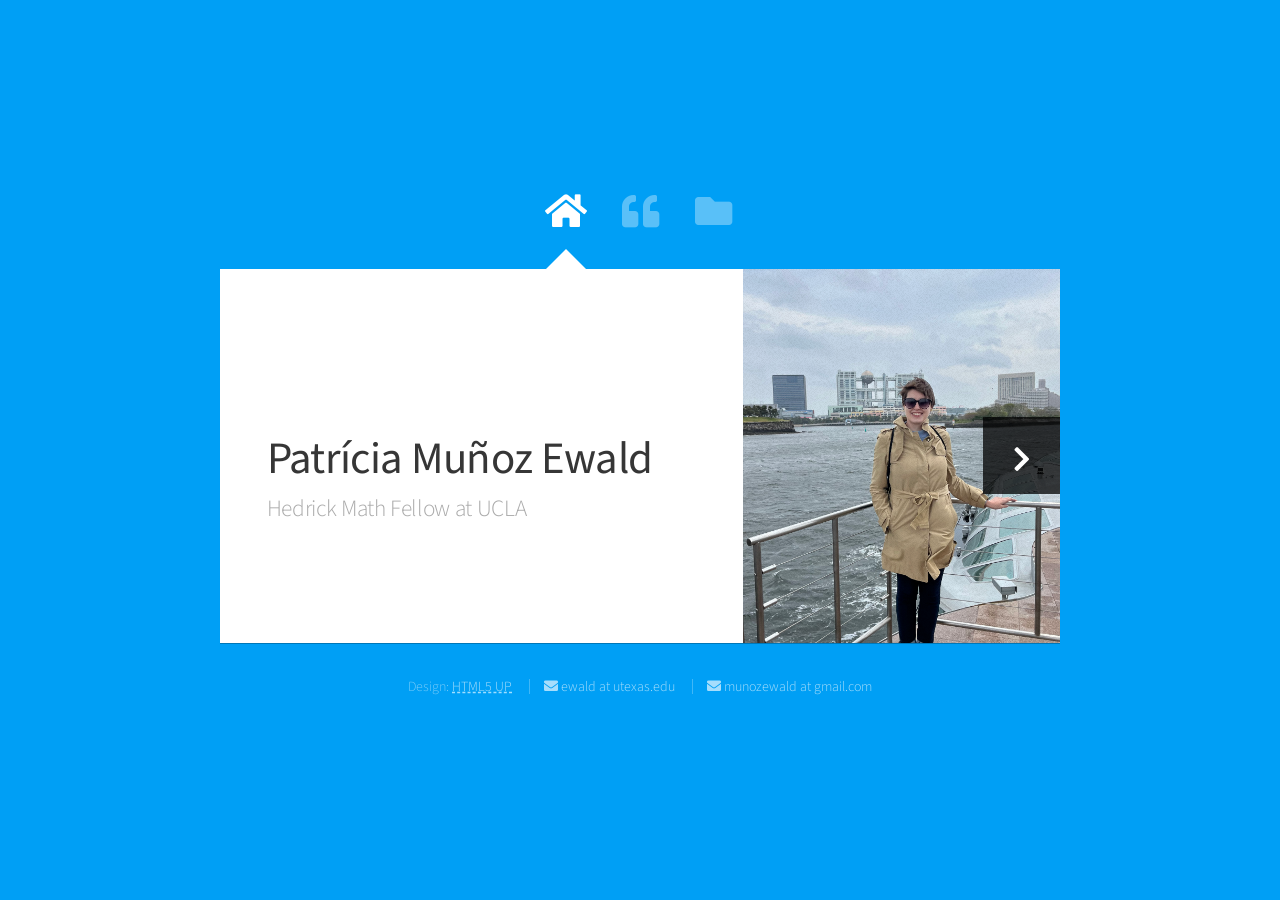
<file: index.html>
<!DOCTYPE HTML>
<!--
	Astral by HTML5 UP
	html5up.net | @ajlkn
	Free for personal and commercial use under the CCA 3.0 license (html5up.net/license)
-->
<html>
	<head>
		<title>Patr&iacutecia Ewald's homepage</title>
		<meta charset="utf-8" />
		<meta name="viewport" content="width=device-width, initial-scale=1, user-scalable=no" />
		<link rel="stylesheet" href="assets/css/main.css" />
		<noscript><link rel="stylesheet" href="assets/css/noscript.css" /></noscript>
	</head>
	<body class="is-preload">

		<!-- Wrapper-->
			<div id="wrapper">

				<!-- Nav -->
					<nav id="nav">
						<a href="#" class="icon solid fa-home"><span>Home</span></a>
						<a href="#about" class="icon solid fa-quote-left"><span>About me</span></a>
						<a href="#work" class="icon solid fa-folder"><span>Work</span></a>
                      <!--  <a href="#cool" class="icon solid fa-smile-beam"><span>Cool
                          things</span></a> -->
                    </nav>

				<!-- Main -->
					<div id="main">

						<!-- Me -->
							<article id="home" class="panel intro">
								<header>
									<h1>Patr&iacutecia Mu&ntildeoz Ewald</h1>
                                    <p>Hedrick Math Fellow at UCLA</p> </header>
								<a href="#about" class="jumplink pic">
                                    <span class="arrow icon solid
                                        fa-chevron-right"><span>See my work</span></span>
                                    <img src="images/me.jpg" alt="" />
								</a>
							</article>
						
                        <!-- About me -->
							<article id="about" class="panel">
								<header>
									<h3>About Me</h3>
								</header>
								<p>
                                I am a Hedrick Math Fellow at the University of California, Los Angeles, working with 
									<a target="_blank" rel="noopener noreferrer"
                           href=https://www.math.ucla.edu/~montufar/>Guido Montúfar
                           </a> and <a target="_blank" rel="noopener noreferrer"
                           href=https://www.math.ucla.edu/~deanna/>Deanna Needell
                           </a>. Nowadays, I mostly spend my time thinking about
                       neural networks and data geoemtry. You can find my work <a href=#work>here</a>.
								</p>
								<p>
								I got my PhD in Mathematics at UT Austin
                                where I was advised by <a target="_blank" rel="noopener noreferrer"
                           href=https://web.ma.utexas.edu/users/tc/index-research.html>Thomas
                           Chen</a>. 
                                </p>
                                <p>
                                I was previously at the University of São Paulo, 
                                where I got a bachelor's degree in physics, and later a
                                master's degree in mathematics, studying gauge theory.
                                <p>
                                Here is my <a target="_blank" rel="noopener noreferrer"
                                    href="texts/cv.pdf">cv</a> (last updated: July 2025).
                                </p>
                                
				<p>
				<h3>News</h3>
				</p>
				<ul>
					<li>
						I have accepted a postdoctoral position at UCLA.
					</li>
					<li>
						I will be giving a talk at <a target="_blank" rel="noopener noreferrer"
					        href=https://sites.google.com/view/bcmmlseminar/>Boston College</a> on September 17.
					</li>
					<li>
						I was accepted to the <a
						target="_blank" rel="noopener
						noreferrer"
						href=https://datascience.stanford.edu/programs/rising-stars-data-science>Rising
						Stars in Data Science</a>
						workshop, to take place
						November 11-12 at Stanford.
					</li>
					<li> 
						Our paper <em>Interpretable
						global minima of deep ReLU
						neural networks on
						sequentially
						separable data</em> has <a target="_blank" rel="noopener noreferrer"
						href=https://jmlr.org/papers/volume26/24-1516/24-1516.pdf>appeared
						online</a> at JMLR. I will present a poster at NeurIPS 2025.
					</li>
					<li>
						I will be giving a talk at the <a target="_blank" rel="noopener noreferrer" 
						href=https://sites.google.com/view/siamtxla2025/>SIAM TX-LA Sectional Meeting</a>, on September 27.
					</li>
					<li>
						I will be attending the Harvard
						CMSA workshop on <a
						target="_blank" rel="noopener
						noreferrer"
						href=https://cmsa.fas.harvard.edu/event/mlgeometry/>The
						Geometry of Machine
						Learning</a>, September 15-18.
					</li>
				</ul>
				<p><b>Contact info:</b> You can generally find
				me in my office <a target="_blank"
				rel="noopener noreferrer"
				href=https://web.ma.utexas.edu/services/floormaps/11.php>PMA
				11.138</a> or email me at <a href=""> ewald at
				utexas.edu</a>.
                                </p>
<!--
                                <section>
                                    <a class="image fit"><img src="images/usp.jpg"
                                    title="Praça do Relógio, USP, 2020" alt="Praça do
                                    Relógio, USP, 2020"></a> 
                                </section>
                                -->
							</article>

						<!-- Work -->
							<article id="work" class="panel">
								<header>
									<h3>Research</h3>
								</header>
                                <p>
                                My current areas of interest are mathematical foundations of deep
                                learning, and mathematical physics. 
				</p>

				<p>Papers</p>
				<ol>
				 <li>
					Gradient flow in parameter space is
					equivalent to linear interpolation in
					output space
					(with T. Chen).
					<em>J. Geom. Phys., 222, Article No. 105765 (2026).</em>
					<a target="_blank" rel="noopener noreferrer"
                                            href="https://doi.org/10.1016/j.geomphys.2026.105765">Journal</a>.
                                        <a target="_blank" rel="noopener noreferrer"
                                            href="https://arxiv.org/abs/2408.01517">arXiv</a>.
                                    </li>
                                    <li>
					Interpretable global minima of deep
					ReLU neural networks on sequentially
					separable data (with T. Chen).
					<em>J. Mach. Learn. Res., 26 (173): 1-31 (2025).</em>
                                        <a target="_blank" rel="noopener noreferrer"
                                            href="https://jmlr.org/papers/volume26/24-1516/24-1516.pdf">Journal</a>, 
                                        <a target="_blank" rel="noopener noreferrer"
                                            href="https://arxiv.org/abs/2405.07098">arXiv</a>.
                                    </li>
				    <li> 
					On non-approximability of zero loss
					global L^2 minimizers by gradient
					descent in deep learning
                                        (with T. Chen). 
					<em>Theor. Appl. Mech., 52 (1), 67-73 (2025).</em>
					<a target="_blank" rel="noopener noreferrer"
					href="http://elib.mi.sanu.ac.rs/pages/browse_issue.php?db=tam&amp;rbr=96">Journal</a>, 
                                        <a target="_blank" rel="noopener noreferrer"
                                            href="https://arxiv.org/abs/2311.07065">arXiv</a>.
                                    </li>
                                    <li>Geometric structure of shallow neural networks and
                                        constructive L^2 cost minimization (with T. Chen).
                                        <i>Phys. D, online first.</i>
					<a target="_blank" rel="noopener noreferrer"
					href="https://www.sciencedirect.com/science/article/abs/pii/S0167278926000746">Journal</a>, 
                                        <a target="_blank" rel="noopener noreferrer"
                                            href="https://arxiv.org/abs/2309.10370">arXiv</a>.
                                    </li>
				</ol>

				<p>Preprints</p>

                                <ol start="5">
				    <li>
					Explicit neural network classifiers for non-separable data.
					<em>Submitted,</em>
                                        <a target="_blank" rel="noopener noreferrer"
                                            href="https://arxiv.org/abs/2504.18710">arXiv</a>.
                                    </li>
				    <li> 
					Architecture independent generalization
					bounds for overparametrized deep ReLU
					networks
					(with T. Chen, C.-K. Chien, A.G. Moore).
					<em>Submitted,</em>
                                        <a target="_blank" rel="noopener noreferrer"
                                            href="https://arxiv.org/abs/2504.05695">arXiv</a>.
                                    </li>
				    <li>
                                        Geometric structure of deep learning networks and
                                        construction of global L^2 minimizers (with T.
                                        Chen). <i> Submitted,</i> 
					<a target="_blank" rel="noopener
						noreferrer"
						href="https://arxiv.org/abs/2309.10639">arXiv</a>.
				    </li>
				</ol>

				<p>Other</p>
				<ul>
                                        <li>
                                             Compactness in gauge theory (2021). My
                                             master's
                                         thesis on the Uhlenbeck gauge fixing and
                                         compactness theorems for connections on principal
                                         bundles, <a target="_blank" rel="noopener
                                                                     noreferrer"
                                                                     href="texts/compactness-in-gauge-theory.pdf">pdf</a>.
                                        </li>
                                  <!--  <li>
                                        <a target="_blank" rel="noopener noreferrer"
                                        href="texts/seminario-valoressingulares.pdf">Singular
                                        values of compact operators</a> (Portuguese/2020)
                                        - Slides prepared for a seminar on singular values
                                        of compact operators in Banach spaces, presented
                                        for a class on 'Spectral theory on Banach spaces'.
                                        </li>
                                        <li>
                                        <a target="_blank" rel="noopener noreferrer"
                                        href="texts/lusternik-schnirelman.pdf">A result on
                                        Lusternik-Schnirelman theory</a> (2019) - A short
                                    text written to clarify the proof of an estimate on
                                    the Lusternik-Schnirelman category of a closed subset
                                    of a Banach manifold, as given in Palais and Terng's
                                    book. Presented as a seminar for a class on 'Calculus
                                    of variations and applications to geometry'.
                                        </li>

										<li>
                                        <a target="_blank" rel="noopener noreferrer"
                                        href="texts/yangmills.pdf">The Yang-Mills
                                        equation</a> (2019) - A text presenting the
                                    physical origins of the Yang-Mills equation, and an
                                    introduction to gauge theory. This was written as a
                                    final project for a class on 'Fiber bundles and
                                    G-structures'.
                                        </li>
                                        -->

                                    </ul>
							</article>

						<!-- Cool things -->
							<article id="cool" class="panel">
								<header>
									<h2>Cool things</h2>
								</header>
								<p>
								Here are a few things I find cool, useful, or informative.
                                <ul>
                                    <li>
                                    Michael Atiyah came to USP in 2010 and gave an
                                    <a target="_blank" rel="noopener noreferrer"
                                    href="https://rmu.sbm.org.br/wp-content/uploads/sites/27/2018/03/n48_n49_Entrevista.pdf">interview</a>
                                    (text in Portuguese).
                                    </li>
                                </ul>
								</p>
								<h3>Latex</h3>
								<p>
                                I enjoy cool software and programming, and for that reason
                                I like to use some fancy tools with Latex. Here are some:
                                    <ul>
                                        <li>
                                        I write on vim using <a target="_blank"
                                        rel="noopener noreferrer"
                                        href="https://github.com/lervag/vimtex">vimtex</a>
                                        and <a target="_blank" rel="noopener noreferrer"
                                        href="https://github.com/SirVer/ultisnips">UltiSnips</a>,
                                        inspired by <a target="_blank" rel="noopener noreferrer"
                                        href="https://castel.dev/post/lecture-notes-1/">this
                                        article</a>.
                                        </li>
                                        <li>
                                        I've been using <a target="_blank" rel="noopener
                                        noreferrer" href="https://git-scm.com/">git</a>
                                        and <a target="_blank" rel="noopener noreferrer"
                                        href="https://github.com/">github</a>
                                        to keep track of work on my manuscripts.
                                        </li>
                                        <li>
                                        Packages I find useful for long drafts:
                                        <a target="_blank" rel="noopener noreferrer"
                                        href="http://tug.ctan.org/macros/latex/contrib/todonotes/todonotes.pdf">todonotes</a>
                                        and <a target="_blank" rel="noopener noreferrer"
                                        href="http://linorg.usp.br/CTAN/macros/latex/required/tools/showkeys.pdf">showkeys</a>.
                                        </li>
                                    </ul>
							</article>

					</div>

				<!-- Footer -->
					<div id="footer">
						<ul class="copyright">
                            <!-- <li>&copy; Patrícia Ewald.</li> -->
                            <li>Design: <a
                                    href="http://html5up.net">HTML5 UP</a></li> 
                        <li><a href="#" class="icon solid
                        fa-envelope"><span> ewald at utexas.edu </span></a></li>
						<li><a href="#" class="icon solid
                        fa-envelope"><span> munozewald at gmail.com </span></a></li>
						</ul>
					</div>

			</div>

		<!-- Scripts -->
			<script src="assets/js/jquery.min.js"></script>
			<script src="assets/js/browser.min.js"></script>
			<script src="assets/js/breakpoints.min.js"></script>
			<script src="assets/js/util.js"></script>
			<script src="assets/js/main.js"></script>

	</body>
</html>
</file>
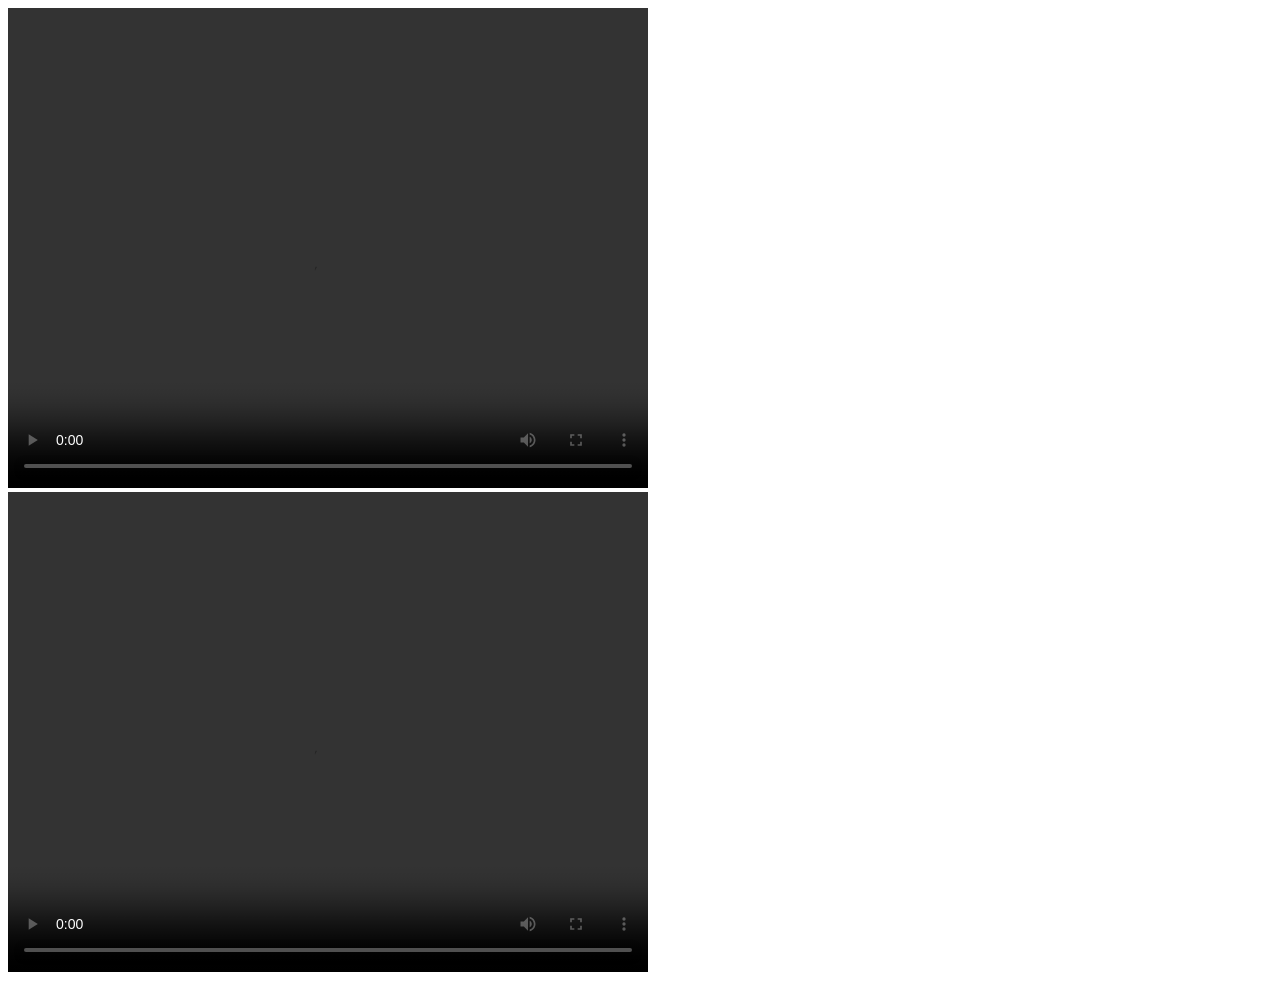
<file: videos.html>
<!DOCTYPE HTML>                         
<!--                                    
        Astral by HTML5 UP                      
        html5up.net | @ajlkn
        Free for personal and commercial use under the CCA 3.0 license (html5up.net/license)
-->
<html>
	<body> 
	<video width="640" height="480" controls> <source src="./videos/plots_d_0.003_0.9_7_100_mixed.mp4">
	</video>
	<video width="640" height="480" controls> <source src="./videos/plots_b_0.003_0.9_11_100_mixed.mp4">
	</video>
	</body>
</html>
</file>
<file: assets/css/noscript.css>
/*
	Astral by HTML5 UP
	html5up.net | @ajlkn
	Free for personal and commercial use under the CCA 3.0 license (html5up.net/license)
*/

/* Wrapper */

	#wrapper {
		opacity: 1 !important;
	}

/* Nav */

	#nav a {
		opacity: 1.0;
	}

		#nav a:before, #nav a:after {
			display: none;
		}

		#nav a span {
			top: 0;
			opacity: 1.0;
		}

			#nav a span:after {
				display: none;
			}

/* Main */

	#main {
		background: none;
		box-shadow: none;
	}

		#main > .panel {
			background: #ffffff;
			margin-bottom: 2em;
		}

			#main > .panel:last-child {
				margin-bottom: 0;
			}
</file>
<file: assets/css/main.css>
@import url("https://fonts.googleapis.com/css?family=Source+Sans+Pro:300,400,300italic,400italic");
@import url("fontawesome-all.min.css");

/*
	Astral by HTML5 UP
	html5up.net | @ajlkn
	Free for personal and commercial use under the CCA 3.0 license (html5up.net/license)
*/

html, body, div, span, applet, object,
iframe, h1, h2, h3, h4, h5, h6, p, blockquote,
pre, a, abbr, acronym, address, big, cite,
code, del, dfn, em, img, ins, kbd, q, s, samp,
small, strike, strong, sub, sup, tt, var, b,
u, i, center, dl, dt, dd, ol, ul, li, fieldset,
form, label, legend, table, caption, tbody,
tfoot, thead, tr, th, td, article, aside,
canvas, details, embed, figure, figcaption,
footer, header, hgroup, menu, nav, output, ruby,
section, summary, time, mark, audio, video {
	margin: 0;
	padding: 0;
	border: 0;
	font-size: 100%;
	font: inherit;
	vertical-align: baseline;}

article, aside, details, figcaption, figure,
footer, header, hgroup, menu, nav, section {
	display: block;}

body {
	line-height: 1;
}

ol, ul {
	list-style: none;
}

blockquote, q {
	quotes: none;
}

	blockquote:before, blockquote:after, q:before, q:after {
		content: '';
		content: none;
	}

table {
	border-collapse: collapse;
	border-spacing: 0;
}

body {
	-webkit-text-size-adjust: none;
}

mark {
	background-color: transparent;
	color: inherit;
}

input::-moz-focus-inner {
	border: 0;
	padding: 0;
}

input, select, textarea {
	-moz-appearance: none;
	-webkit-appearance: none;
	-ms-appearance: none;
	appearance: none;
}

/* Row */

	.row {
		display: flex;
		flex-wrap: wrap;
		box-sizing: border-box;
		align-items: stretch;
	}

		.row > * {
			box-sizing: border-box;
		}

		.row.gtr-uniform > * > :last-child {
			margin-bottom: 0;
		}

		.row.aln-left {
			justify-content: flex-start;
		}

		.row.aln-center {
			justify-content: center;
		}

		.row.aln-right {
			justify-content: flex-end;
		}

		.row.aln-top {
			align-items: flex-start;
		}

		.row.aln-middle {
			align-items: center;
		}

		.row.aln-bottom {
			align-items: flex-end;
		}

		.row > .imp {
			order: -1;
		}

		.row > .col-1 {
			width: 8.33333%;
		}

		.row > .off-1 {
			margin-left: 8.33333%;
		}

		.row > .col-2 {
			width: 16.66667%;
		}

		.row > .off-2 {
			margin-left: 16.66667%;
		}

		.row > .col-3 {
			width: 25%;
		}

		.row > .off-3 {
			margin-left: 25%;
		}

		.row > .col-4 {
			width: 33.33333%;
		}

		.row > .off-4 {
			margin-left: 33.33333%;
		}

		.row > .col-5 {
			width: 41.66667%;
		}

		.row > .off-5 {
			margin-left: 41.66667%;
		}

		.row > .col-6 {
			width: 50%;
		}

		.row > .off-6 {
			margin-left: 50%;
		}

		.row > .col-7 {
			width: 58.33333%;
		}

		.row > .off-7 {
			margin-left: 58.33333%;
		}

		.row > .col-8 {
			width: 66.66667%;
		}

		.row > .off-8 {
			margin-left: 66.66667%;
		}

		.row > .col-9 {
			width: 75%;
		}

		.row > .off-9 {
			margin-left: 75%;
		}

		.row > .col-10 {
			width: 83.33333%;
		}

		.row > .off-10 {
			margin-left: 83.33333%;
		}

		.row > .col-11 {
			width: 91.66667%;
		}

		.row > .off-11 {
			margin-left: 91.66667%;
		}

		.row > .col-12 {
			width: 100%;
		}

		.row > .off-12 {
			margin-left: 100%;
		}

		.row.gtr-0 {
			margin-top: 0em;
			margin-left: 0em;
		}

			.row.gtr-0 > * {
				padding: 0em 0 0 0em;
			}

			.row.gtr-0.gtr-uniform {
				margin-top: 0em;
			}

				.row.gtr-0.gtr-uniform > * {
					padding-top: 0em;
				}

		.row.gtr-25 {
			margin-top: -0.3125em;
			margin-left: -0.3125em;
		}

			.row.gtr-25 > * {
				padding: 0.3125em 0 0 0.3125em;
			}

			.row.gtr-25.gtr-uniform {
				margin-top: -0.3125em;
			}

				.row.gtr-25.gtr-uniform > * {
					padding-top: 0.3125em;
				}

		.row.gtr-50 {
			margin-top: -0.625em;
			margin-left: -0.625em;
		}

			.row.gtr-50 > * {
				padding: 0.625em 0 0 0.625em;
			}

			.row.gtr-50.gtr-uniform {
				margin-top: -0.625em;
			}

				.row.gtr-50.gtr-uniform > * {
					padding-top: 0.625em;
				}

		.row {
			margin-top: -1.25em;
			margin-left: -1.25em;
		}

			.row > * {
				padding: 1.25em 0 0 1.25em;
			}

			.row.gtr-uniform {
				margin-top: -1.25em;
			}

				.row.gtr-uniform > * {
					padding-top: 1.25em;
				}

		.row.gtr-150 {
			margin-top: -1.875em;
			margin-left: -1.875em;
		}

			.row.gtr-150 > * {
				padding: 1.875em 0 0 1.875em;
			}

			.row.gtr-150.gtr-uniform {
				margin-top: -1.875em;
			}

				.row.gtr-150.gtr-uniform > * {
					padding-top: 1.875em;
				}

		.row.gtr-200 {
			margin-top: -2.5em;
			margin-left: -2.5em;
		}

			.row.gtr-200 > * {
				padding: 2.5em 0 0 2.5em;
			}

			.row.gtr-200.gtr-uniform {
				margin-top: -2.5em;
			}

				.row.gtr-200.gtr-uniform > * {
					padding-top: 2.5em;
				}

		@media screen and (max-width: 1680px) {

			.row {
				display: flex;
				flex-wrap: wrap;
				box-sizing: border-box;
				align-items: stretch;
			}

				.row > * {
					box-sizing: border-box;
				}

				.row.gtr-uniform > * > :last-child {
					margin-bottom: 0;
				}

				.row.aln-left {
					justify-content: flex-start;
				}

				.row.aln-center {
					justify-content: center;
				}

				.row.aln-right {
					justify-content: flex-end;
				}

				.row.aln-top {
					align-items: flex-start;
				}

				.row.aln-middle {
					align-items: center;
				}

				.row.aln-bottom {
					align-items: flex-end;
				}

				.row > .imp-xlarge {
					order: -1;
				}

				.row > .col-1-xlarge {
					width: 8.33333%;
				}

				.row > .off-1-xlarge {
					margin-left: 8.33333%;
				}

				.row > .col-2-xlarge {
					width: 16.66667%;
				}

				.row > .off-2-xlarge {
					margin-left: 16.66667%;
				}

				.row > .col-3-xlarge {
					width: 25%;
				}

				.row > .off-3-xlarge {
					margin-left: 25%;
				}

				.row > .col-4-xlarge {
					width: 33.33333%;
				}

				.row > .off-4-xlarge {
					margin-left: 33.33333%;
				}

				.row > .col-5-xlarge {
					width: 41.66667%;
				}

				.row > .off-5-xlarge {
					margin-left: 41.66667%;
				}

				.row > .col-6-xlarge {
					width: 50%;
				}

				.row > .off-6-xlarge {
					margin-left: 50%;
				}

				.row > .col-7-xlarge {
					width: 58.33333%;
				}

				.row > .off-7-xlarge {
					margin-left: 58.33333%;
				}

				.row > .col-8-xlarge {
					width: 66.66667%;
				}

				.row > .off-8-xlarge {
					margin-left: 66.66667%;
				}

				.row > .col-9-xlarge {
					width: 75%;
				}

				.row > .off-9-xlarge {
					margin-left: 75%;
				}

				.row > .col-10-xlarge {
					width: 83.33333%;
				}

				.row > .off-10-xlarge {
					margin-left: 83.33333%;
				}

				.row > .col-11-xlarge {
					width: 91.66667%;
				}

				.row > .off-11-xlarge {
					margin-left: 91.66667%;
				}

				.row > .col-12-xlarge {
					width: 100%;
				}

				.row > .off-12-xlarge {
					margin-left: 100%;
				}

				.row.gtr-0 {
					margin-top: 0em;
					margin-left: 0em;
				}

					.row.gtr-0 > * {
						padding: 0em 0 0 0em;
					}

					.row.gtr-0.gtr-uniform {
						margin-top: 0em;
					}

						.row.gtr-0.gtr-uniform > * {
							padding-top: 0em;
						}

				.row.gtr-25 {
					margin-top: -0.3125em;
					margin-left: -0.3125em;
				}

					.row.gtr-25 > * {
						padding: 0.3125em 0 0 0.3125em;
					}

					.row.gtr-25.gtr-uniform {
						margin-top: -0.3125em;
					}

						.row.gtr-25.gtr-uniform > * {
							padding-top: 0.3125em;
						}

				.row.gtr-50 {
					margin-top: -0.625em;
					margin-left: -0.625em;
				}

					.row.gtr-50 > * {
						padding: 0.625em 0 0 0.625em;
					}

					.row.gtr-50.gtr-uniform {
						margin-top: -0.625em;
					}

						.row.gtr-50.gtr-uniform > * {
							padding-top: 0.625em;
						}

				.row {
					margin-top: -1.25em;
					margin-left: -1.25em;
				}

					.row > * {
						padding: 1.25em 0 0 1.25em;
					}

					.row.gtr-uniform {
						margin-top: -1.25em;
					}

						.row.gtr-uniform > * {
							padding-top: 1.25em;
						}

				.row.gtr-150 {
					margin-top: -1.875em;
					margin-left: -1.875em;
				}

					.row.gtr-150 > * {
						padding: 1.875em 0 0 1.875em;
					}

					.row.gtr-150.gtr-uniform {
						margin-top: -1.875em;
					}

						.row.gtr-150.gtr-uniform > * {
							padding-top: 1.875em;
						}

				.row.gtr-200 {
					margin-top: -2.5em;
					margin-left: -2.5em;
				}

					.row.gtr-200 > * {
						padding: 2.5em 0 0 2.5em;
					}

					.row.gtr-200.gtr-uniform {
						margin-top: -2.5em;
					}

						.row.gtr-200.gtr-uniform > * {
							padding-top: 2.5em;
						}

		}

		@media screen and (max-width: 1280px) {

			.row {
				display: flex;
				flex-wrap: wrap;
				box-sizing: border-box;
				align-items: stretch;
			}

				.row > * {
					box-sizing: border-box;
				}

				.row.gtr-uniform > * > :last-child {
					margin-bottom: 0;
				}

				.row.aln-left {
					justify-content: flex-start;
				}

				.row.aln-center {
					justify-content: center;
				}

				.row.aln-right {
					justify-content: flex-end;
				}

				.row.aln-top {
					align-items: flex-start;
				}

				.row.aln-middle {
					align-items: center;
				}

				.row.aln-bottom {
					align-items: flex-end;
				}

				.row > .imp-large {
					order: -1;
				}

				.row > .col-1-large {
					width: 8.33333%;
				}

				.row > .off-1-large {
					margin-left: 8.33333%;
				}

				.row > .col-2-large {
					width: 16.66667%;
				}

				.row > .off-2-large {
					margin-left: 16.66667%;
				}

				.row > .col-3-large {
					width: 25%;
				}

				.row > .off-3-large {
					margin-left: 25%;
				}

				.row > .col-4-large {
					width: 33.33333%;
				}

				.row > .off-4-large {
					margin-left: 33.33333%;
				}

				.row > .col-5-large {
					width: 41.66667%;
				}

				.row > .off-5-large {
					margin-left: 41.66667%;
				}

				.row > .col-6-large {
					width: 50%;
				}

				.row > .off-6-large {
					margin-left: 50%;
				}

				.row > .col-7-large {
					width: 58.33333%;
				}

				.row > .off-7-large {
					margin-left: 58.33333%;
				}

				.row > .col-8-large {
					width: 66.66667%;
				}

				.row > .off-8-large {
					margin-left: 66.66667%;
				}

				.row > .col-9-large {
					width: 75%;
				}

				.row > .off-9-large {
					margin-left: 75%;
				}

				.row > .col-10-large {
					width: 83.33333%;
				}

				.row > .off-10-large {
					margin-left: 83.33333%;
				}

				.row > .col-11-large {
					width: 91.66667%;
				}

				.row > .off-11-large {
					margin-left: 91.66667%;
				}

				.row > .col-12-large {
					width: 100%;
				}

				.row > .off-12-large {
					margin-left: 100%;
				}

				.row.gtr-0 {
					margin-top: 0em;
					margin-left: 0em;
				}

					.row.gtr-0 > * {
						padding: 0em 0 0 0em;
					}

					.row.gtr-0.gtr-uniform {
						margin-top: 0em;
					}

						.row.gtr-0.gtr-uniform > * {
							padding-top: 0em;
						}

				.row.gtr-25 {
					margin-top: -0.3125em;
					margin-left: -0.3125em;
				}

					.row.gtr-25 > * {
						padding: 0.3125em 0 0 0.3125em;
					}

					.row.gtr-25.gtr-uniform {
						margin-top: -0.3125em;
					}

						.row.gtr-25.gtr-uniform > * {
							padding-top: 0.3125em;
						}

				.row.gtr-50 {
					margin-top: -0.625em;
					margin-left: -0.625em;
				}

					.row.gtr-50 > * {
						padding: 0.625em 0 0 0.625em;
					}

					.row.gtr-50.gtr-uniform {
						margin-top: -0.625em;
					}

						.row.gtr-50.gtr-uniform > * {
							padding-top: 0.625em;
						}

				.row {
					margin-top: -1.25em;
					margin-left: -1.25em;
				}

					.row > * {
						padding: 1.25em 0 0 1.25em;
					}

					.row.gtr-uniform {
						margin-top: -1.25em;
					}

						.row.gtr-uniform > * {
							padding-top: 1.25em;
						}

				.row.gtr-150 {
					margin-top: -1.875em;
					margin-left: -1.875em;
				}

					.row.gtr-150 > * {
						padding: 1.875em 0 0 1.875em;
					}

					.row.gtr-150.gtr-uniform {
						margin-top: -1.875em;
					}

						.row.gtr-150.gtr-uniform > * {
							padding-top: 1.875em;
						}

				.row.gtr-200 {
					margin-top: -2.5em;
					margin-left: -2.5em;
				}

					.row.gtr-200 > * {
						padding: 2.5em 0 0 2.5em;
					}

					.row.gtr-200.gtr-uniform {
						margin-top: -2.5em;
					}

						.row.gtr-200.gtr-uniform > * {
							padding-top: 2.5em;
						}

		}

		@media screen and (max-width: 980px) {

			.row {
				display: flex;
				flex-wrap: wrap;
				box-sizing: border-box;
				align-items: stretch;
			}

				.row > * {
					box-sizing: border-box;
				}

				.row.gtr-uniform > * > :last-child {
					margin-bottom: 0;
				}

				.row.aln-left {
					justify-content: flex-start;
				}

				.row.aln-center {
					justify-content: center;
				}

				.row.aln-right {
					justify-content: flex-end;
				}

				.row.aln-top {
					align-items: flex-start;
				}

				.row.aln-middle {
					align-items: center;
				}

				.row.aln-bottom {
					align-items: flex-end;
				}

				.row > .imp-medium {
					order: -1;
				}

				.row > .col-1-medium {
					width: 8.33333%;
				}

				.row > .off-1-medium {
					margin-left: 8.33333%;
				}

				.row > .col-2-medium {
					width: 16.66667%;
				}

				.row > .off-2-medium {
					margin-left: 16.66667%;
				}

				.row > .col-3-medium {
					width: 25%;
				}

				.row > .off-3-medium {
					margin-left: 25%;
				}

				.row > .col-4-medium {
					width: 33.33333%;
				}

				.row > .off-4-medium {
					margin-left: 33.33333%;
				}

				.row > .col-5-medium {
					width: 41.66667%;
				}

				.row > .off-5-medium {
					margin-left: 41.66667%;
				}

				.row > .col-6-medium {
					width: 50%;
				}

				.row > .off-6-medium {
					margin-left: 50%;
				}

				.row > .col-7-medium {
					width: 58.33333%;
				}

				.row > .off-7-medium {
					margin-left: 58.33333%;
				}

				.row > .col-8-medium {
					width: 66.66667%;
				}

				.row > .off-8-medium {
					margin-left: 66.66667%;
				}

				.row > .col-9-medium {
					width: 75%;
				}

				.row > .off-9-medium {
					margin-left: 75%;
				}

				.row > .col-10-medium {
					width: 83.33333%;
				}

				.row > .off-10-medium {
					margin-left: 83.33333%;
				}

				.row > .col-11-medium {
					width: 91.66667%;
				}

				.row > .off-11-medium {
					margin-left: 91.66667%;
				}

				.row > .col-12-medium {
					width: 100%;
				}

				.row > .off-12-medium {
					margin-left: 100%;
				}

				.row.gtr-0 {
					margin-top: 0em;
					margin-left: 0em;
				}

					.row.gtr-0 > * {
						padding: 0em 0 0 0em;
					}

					.row.gtr-0.gtr-uniform {
						margin-top: 0em;
					}

						.row.gtr-0.gtr-uniform > * {
							padding-top: 0em;
						}

				.row.gtr-25 {
					margin-top: -0.3125em;
					margin-left: -0.3125em;
				}

					.row.gtr-25 > * {
						padding: 0.3125em 0 0 0.3125em;
					}

					.row.gtr-25.gtr-uniform {
						margin-top: -0.3125em;
					}

						.row.gtr-25.gtr-uniform > * {
							padding-top: 0.3125em;
						}

				.row.gtr-50 {
					margin-top: -0.625em;
					margin-left: -0.625em;
				}

					.row.gtr-50 > * {
						padding: 0.625em 0 0 0.625em;
					}

					.row.gtr-50.gtr-uniform {
						margin-top: -0.625em;
					}

						.row.gtr-50.gtr-uniform > * {
							padding-top: 0.625em;
						}

				.row {
					margin-top: -1.25em;
					margin-left: -1.25em;
				}

					.row > * {
						padding: 1.25em 0 0 1.25em;
					}

					.row.gtr-uniform {
						margin-top: -1.25em;
					}

						.row.gtr-uniform > * {
							padding-top: 1.25em;
						}

				.row.gtr-150 {
					margin-top: -1.875em;
					margin-left: -1.875em;
				}

					.row.gtr-150 > * {
						padding: 1.875em 0 0 1.875em;
					}

					.row.gtr-150.gtr-uniform {
						margin-top: -1.875em;
					}

						.row.gtr-150.gtr-uniform > * {
							padding-top: 1.875em;
						}

				.row.gtr-200 {
					margin-top: -2.5em;
					margin-left: -2.5em;
				}

					.row.gtr-200 > * {
						padding: 2.5em 0 0 2.5em;
					}

					.row.gtr-200.gtr-uniform {
						margin-top: -2.5em;
					}

						.row.gtr-200.gtr-uniform > * {
							padding-top: 2.5em;
						}

		}

		@media screen and (max-width: 736px) {

			.row {
				display: flex;
				flex-wrap: wrap;
				box-sizing: border-box;
				align-items: stretch;
			}

				.row > * {
					box-sizing: border-box;
				}

				.row.gtr-uniform > * > :last-child {
					margin-bottom: 0;
				}

				.row.aln-left {
					justify-content: flex-start;
				}

				.row.aln-center {
					justify-content: center;
				}

				.row.aln-right {
					justify-content: flex-end;
				}

				.row.aln-top {
					align-items: flex-start;
				}

				.row.aln-middle {
					align-items: center;
				}

				.row.aln-bottom {
					align-items: flex-end;
				}

				.row > .imp-small {
					order: -1;
				}

				.row > .col-1-small {
					width: 8.33333%;
				}

				.row > .off-1-small {
					margin-left: 8.33333%;
				}

				.row > .col-2-small {
					width: 16.66667%;
				}

				.row > .off-2-small {
					margin-left: 16.66667%;
				}

				.row > .col-3-small {
					width: 25%;
				}

				.row > .off-3-small {
					margin-left: 25%;
				}

				.row > .col-4-small {
					width: 33.33333%;
				}

				.row > .off-4-small {
					margin-left: 33.33333%;
				}

				.row > .col-5-small {
					width: 41.66667%;
				}

				.row > .off-5-small {
					margin-left: 41.66667%;
				}

				.row > .col-6-small {
					width: 50%;
				}

				.row > .off-6-small {
					margin-left: 50%;
				}

				.row > .col-7-small {
					width: 58.33333%;
				}

				.row > .off-7-small {
					margin-left: 58.33333%;
				}

				.row > .col-8-small {
					width: 66.66667%;
				}

				.row > .off-8-small {
					margin-left: 66.66667%;
				}

				.row > .col-9-small {
					width: 75%;
				}

				.row > .off-9-small {
					margin-left: 75%;
				}

				.row > .col-10-small {
					width: 83.33333%;
				}

				.row > .off-10-small {
					margin-left: 83.33333%;
				}

				.row > .col-11-small {
					width: 91.66667%;
				}

				.row > .off-11-small {
					margin-left: 91.66667%;
				}

				.row > .col-12-small {
					width: 100%;
				}

				.row > .off-12-small {
					margin-left: 100%;
				}

				.row.gtr-0 {
					margin-top: 0em;
					margin-left: 0em;
				}

					.row.gtr-0 > * {
						padding: 0em 0 0 0em;
					}

					.row.gtr-0.gtr-uniform {
						margin-top: 0em;
					}

						.row.gtr-0.gtr-uniform > * {
							padding-top: 0em;
						}

				.row.gtr-25 {
					margin-top: -0.3125em;
					margin-left: -0.3125em;
				}

					.row.gtr-25 > * {
						padding: 0.3125em 0 0 0.3125em;
					}

					.row.gtr-25.gtr-uniform {
						margin-top: -0.3125em;
					}

						.row.gtr-25.gtr-uniform > * {
							padding-top: 0.3125em;
						}

				.row.gtr-50 {
					margin-top: -0.625em;
					margin-left: -0.625em;
				}

					.row.gtr-50 > * {
						padding: 0.625em 0 0 0.625em;
					}

					.row.gtr-50.gtr-uniform {
						margin-top: -0.625em;
					}

						.row.gtr-50.gtr-uniform > * {
							padding-top: 0.625em;
						}

				.row {
					margin-top: -1.25em;
					margin-left: -1.25em;
				}

					.row > * {
						padding: 1.25em 0 0 1.25em;
					}

					.row.gtr-uniform {
						margin-top: -1.25em;
					}

						.row.gtr-uniform > * {
							padding-top: 1.25em;
						}

				.row.gtr-150 {
					margin-top: -1.875em;
					margin-left: -1.875em;
				}

					.row.gtr-150 > * {
						padding: 1.875em 0 0 1.875em;
					}

					.row.gtr-150.gtr-uniform {
						margin-top: -1.875em;
					}

						.row.gtr-150.gtr-uniform > * {
							padding-top: 1.875em;
						}

				.row.gtr-200 {
					margin-top: -2.5em;
					margin-left: -2.5em;
				}

					.row.gtr-200 > * {
						padding: 2.5em 0 0 2.5em;
					}

					.row.gtr-200.gtr-uniform {
						margin-top: -2.5em;
					}

						.row.gtr-200.gtr-uniform > * {
							padding-top: 2.5em;
						}

		}

/* Basic */

	html {
		box-sizing: border-box;
	}

	*, *:before, *:after {
		box-sizing: inherit;
	}

	body {
		background-color: #009FF5;
		background-repeat: repeat, no-repeat;
		background-size: auto, 100% 100%;
		background-attachment: fixed;
		overflow-y: scroll;
	}

		body.is-preload *, body.is-preload *:before, body.is-preload *:after {
			-moz-animation: none !important;
			-webkit-animation: none !important;
			-ms-animation: none !important;
			animation: none !important;
			-moz-transition: none !important;
			-webkit-transition: none !important;
			-ms-transition: none !important;
			transition: none !important;
		}

	body, input, textarea, select {
		font-family: 'Source Sans Pro', sans-serif;
		font-weight: 300;
		color: #777777;
		font-size: 20pt;
		line-height: 1.75em;
	}

		@media screen and (max-width: 1680px) {

			body, input, textarea, select {
				font-size: 15pt;
			}

		}

		@media screen and (max-width: 1280px) {

			body, input, textarea, select {
				font-size: 14pt;
			}

		}

		@media screen and (max-width: 736px) {

			body, input, textarea, select {
				font-size: 12pt;
			}

		}

		@media screen and (max-width: 360px) {

			body, input, textarea, select {
				font-size: 11pt;
			}

		}

	strong, b, h1, h2, h3, h4, h5, h6 {
		font-weight: 400;
		color: #363636;
		margin-bottom: 0.5em;
		margin-top: 1em;
	}

	h1 {
		font-size: 2.4em;
		letter-spacing: -0.015em;
	}

	h2 {
		font-size: 1.8em;
		letter-spacing: -0.015em;
	}

	h3, h4, h5, h6 {
		font-size: 1.25em;
		letter-spacing: -0.015em;
	}

	@media screen and (max-width: 736px) {

		h1 {
			font-size: 1.75em;
		}

		h2 {
			font-size: 1.375em;
		}

		h3, h4, h5, h6 {
			font-size: 1em;
		}

	}

	blockquote {
		border-left: solid 0.5em #ddd;
		padding: 1em 0 1em 2em;
		font-style: italic;
	}

	em, i {
		font-style: italic;
	}

	hr {
		border: 0;
		border-top: solid 1px #ddd;
		padding: 1.5em 0 0 0;
		margin: 1.75em 0 0 0;
	}

	sub {
		position: relative;
		top: 0.5em;
		font-size: 0.8em;
	}

	sup {
		position: relative;
		top: -0.5em;
		font-size: 0.8em;
	}

	br.clear {
		clear: both;
	}

	p, ul, ol, dl, table, blockquote, form {
		margin-bottom: 0.5em;
	}

	a {
		color: #E35000; 
		text-decoration: underline dashed #A0DEFF;
	}

	a:hover {
		color: #0088D2;
		text-decoration: underline #A0DEFF;
	}


/* Table */

	table {
		width: 100%;
	}

		table.default tbody tr {
			border-bottom: solid 1px #f4f4f4;
		}

		table.default td {
			padding: 0.5em 1em 0.5em 1em;
		}

		table.default th {
			text-align: left;
			font-weight: 400;
			padding: 0.5em 1em 0.5em 1em;
		}

		table.default thead {
			border-bottom: solid 2px #f4f4f4;
		}

/* Form */

	form label {
		display: block;
		font-weight: 400;
		color: #363636;
		margin: 0 0 1em 0;
	}

	form input[type="text"],
	form input[type="email"],
	form input[type="password"],
	form select,
	form textarea {
		-webkit-appearance: none;
		border: 0;
		background: #f4f4f4;
		padding: 0.75em;
		width: 100%;
		-moz-transition: background-color .25s ease-in-out;
		-webkit-transition: background-color .25s ease-in-out;
		-ms-transition: background-color .25s ease-in-out;
		transition: background-color .25s ease-in-out;
	}

		form input[type="text"]:focus,
		form input[type="email"]:focus,
		form input[type="password"]:focus,
		form select:focus,
		form textarea:focus {
			background: #f8f8f8;
		}

	form input[type="text"],
	form input[type="email"],
	form input[type="password"],
	form select {
		line-height: 1.35em;
	}

	form ::-webkit-input-placeholder {
		color: #999;
	}

	form :-moz-placeholder {
		color: #999;
	}

	form ::-moz-placeholder {
		color: #999;
	}

	form :-ms-input-placeholder {
		color: #999;
	}

/* Section/Article */

	section, article {
		margin-bottom: 3em;
	}

		section > :last-child, section:last-child, article > :last-child, article:last-child {
			margin-bottom: 0;
		}

	header {
		margin: 0 0 1.5em 0;
	}

		header > p {
			margin: 0.5em 0 0 0;
			color: #aaa;
		}

		@media screen and (max-width: 736px) {

			header {
				margin: 0 0 1em 0;
			}

		}

/* Image */

	.image {
		display: inline-block;
	}

		.image img {
			display: block;
			width: 100%;
		}

		.image.fit {
			display: block;
			width: 100%;
		}

		.image.featured {
			display: block;
			width: 100%;
			margin: 0 0 2em 0;
		}

		.image.left {
			float: left;
			margin: 0 2em 2em 0;
		}

		.image.centered {
			display: block;
			margin: 0 0 2em 0;
		}

			.image.centered img {
				margin: 0 auto;
				width: auto;
			}

/* Button */

	input[type="button"],
	input[type="submit"],
	input[type="reset"],
	button,
	.button {
		-moz-transition: background-color .25s ease-in-out;
		-webkit-transition: background-color .25s ease-in-out;
		-ms-transition: background-color .25s ease-in-out;
		transition: background-color .25s ease-in-out;
		-webkit-appearance: none;
		display: inline-block;
		background-color: #222222;
		color: #ffffff;
		border: 0;
		cursor: pointer;
		outline: 0;
		padding: 0.7em 1.5em 0.7em 1.5em;
	}

		input[type="button"]:hover,
		input[type="submit"]:hover,
		input[type="reset"]:hover,
		button:hover,
		.button:hover {
			background-color: #333333;
		}

		input[type="button"]:active,
		input[type="submit"]:active,
		input[type="reset"]:active,
		button:active,
		.button:active {
			background-color: #444444;
		}

		input[type="button"].alt,
		input[type="submit"].alt,
		input[type="reset"].alt,
		button.alt,
		.button.alt {
			background-color: #777777;
		}

			input[type="button"].alt:hover,
			input[type="submit"].alt:hover,
			input[type="reset"].alt:hover,
			button.alt:hover,
			.button.alt:hover {
				background-color: #888888;
			}

			input[type="button"].alt:active,
			input[type="submit"].alt:active,
			input[type="reset"].alt:active,
			button.alt:active,
			.button.alt:active {
				background-color: #999999;
			}

		input[type="button"].small,
		input[type="submit"].small,
		input[type="reset"].small,
		button.small,
		.button.small {
			font-size: 0.75em;
		}

		input[type="button"].large,
		input[type="submit"].large,
		input[type="reset"].large,
		button.large,
		.button.large {
			font-size: 1.25em;
			padding: 0.5em 1.25em 0.5em 1.25em;
		}

		input[type="button"].xlarge,
		input[type="submit"].xlarge,
		input[type="reset"].xlarge,
		button.xlarge,
		.button.xlarge {
			font-size: 1.5em;
			padding: 0.5em 1.25em 0.5em 1.25em;
		}

		@media screen and (max-width: 736px) {

			input[type="button"],
			input[type="submit"],
			input[type="reset"],
			button,
			.button {
				width: 100%;
			}

		}

/* List */

	ul {
		list-style: disc;
		padding-left: 1em;
	}

		ul li {
			padding-left: 0.5em;
		}

	ol {
		list-style: decimal;
		padding-left: 1.25em;
	}

		ol li {
			padding-left: 0.25em;
		}

/* Actions */

	ul.actions {
		list-style: none;
		padding-left: 0;
	}

		ul.actions li {
			display: inline-block;
			padding-left: 0;
			margin: 0 0 0 0.5em;
		}

			ul.actions li:first-child {
				margin-left: 0;
			}

		@media screen and (max-width: 736px) {

			ul.actions li {
				display: block;
				margin: 0.75em 0 0 0;
			}

				ul.actions li:first-child {
					margin-top: 0;
				}

		}

/* Icons */

	.icon {
		text-decoration: none;
		position: relative;
		text-decoration: none;
	}

		.icon:before {
			-moz-osx-font-smoothing: grayscale;
			-webkit-font-smoothing: antialiased;
			display: inline-block;
			font-style: normal;
			font-variant: normal;
			text-rendering: auto;
			line-height: 1;
			text-transform: none !important;
			font-family: 'Font Awesome 5 Free';
			font-weight: 400;
		}

		.icon.solid:before {
			font-weight: 900;
		}

		.icon.brands:before {
			font-family: 'Font Awesome 5 Brands';
		}

		.icon:before {
			line-height: inherit;
		}

		.icon > .label {
			display: none;
		}

/* Nav */

	#nav {
		text-align: center;
		height: 4.25em;
		cursor: default;
	}

		#nav a {
			position: relative;
			display: inline-block;
			color: #ffffff;
			width: 1em;
			height: 1em;
			line-height: 0.9em;
			font-size: 2.5em;
			margin: 0 0.25em 0 0.25em;
			opacity: 0.35;
			outline: 0;
			-moz-transition: opacity .25s ease-in-out;
			-webkit-transition: opacity .25s ease-in-out;
			-ms-transition: opacity .25s ease-in-out;
			transition: opacity .25s ease-in-out;
		}

			#nav a.icon:before {
				padding-right: 0;
			}

			#nav a:before {
				font-size: 0.8em;
			}

			#nav a:after {
				content: '';
				display: block;
				position: absolute;
				left: 50%;
				bottom: -0.75em;
				margin-left: -0.5em;
				border-bottom: solid 0em #ffffff;
				border-left: solid 0.5em transparent;
				border-right: solid 0.5em transparent;
				-moz-transition: border-bottom-width .25s ease-in-out;
				-webkit-transition: border-bottom-width .25s ease-in-out;
				-ms-transition: border-bottom-width .25s ease-in-out;
				transition: border-bottom-width .25s ease-in-out;
			}

			#nav a span {
				display: block;
				position: absolute;
				background: #222222;
				color: #ffffff;
				top: -2.75em;
				font-size: 0.3em;
				height: 2.25em;
				line-height: 2.25em;
				left: 50%;
				opacity: 0;
				-moz-transition: opacity .25s ease-in-out;
				-webkit-transition: opacity .25s ease-in-out;
				-ms-transition: opacity .25s ease-in-out;
				transition: opacity .25s ease-in-out;
				width: 5.5em;
				margin-left: -2.75em;
			}

				#nav a span:after {
					content: '';
					display: block;
					position: absolute;
					bottom: -0.4em;
					left: 50%;
					margin-left: -0.6em;
					border-top: solid 0.6em #222222;
					border-left: solid 0.6em transparent;
					border-right: solid 0.6em transparent;
				}

			#nav a:hover {
				opacity: 1.0;
			}

				#nav a:hover span {
					opacity: 1.0;
				}

			#nav a.active {
				opacity: 1.0;
			}

				#nav a.active:after {
					border-bottom-width: 0.5em;
				}

		@media screen and (max-width: 980px) {

			#nav a span {
				display: none;
			}

		}

/* Wrapper */

	#wrapper {
		width: 45em;
		margin: 0 auto;
		min-height: 100vh;
		max-width: 100%;
		padding: 4em 0;
		display: -moz-flex;
		display: -webkit-flex;
		display: -ms-flex;
		display: flex;
		-moz-flex-direction: column;
		-webkit-flex-direction: column;
		-ms-flex-direction: column;
		flex-direction: column;
		-moz-align-items: center;
		-webkit-align-items: center;
		-ms-align-items: center;
		align-items: center;
		-moz-justify-content: center;
		-webkit-justify-content: center;
		-ms-justify-content: center;
		justify-content: center;
		-moz-transition: opacity 1s ease-in-out;
		-webkit-transition: opacity 1s ease-in-out;
		-ms-transition: opacity 1s ease-in-out;
		transition: opacity 1s ease-in-out;
	}

		body.is-preload #wrapper {
			opacity: 0;
		}

		@media screen and (max-width: 1280px) {

			#wrapper {
				padding: 3em 0;
				max-width: calc(100% - 6em);
			}

		}

		@media screen and (max-width: 980px) {

			#wrapper {
				padding: 1.5em 0;
				max-width: calc(100% - 8em);
			}

		}

		@media screen and (max-width: 736px) {

			#wrapper {
				padding: 1em 0;
				max-width: calc(100% - 2em);
			}

		}

		@media screen and (max-width: 360px) {

			#wrapper {
				padding: 1em 0;
				max-width: 100%;
			}

		}

/* Main */

	#main {
		position: relative;
		overflow: hidden;
		width: 100%;
		background: #ffffff;
		box-shadow: 0px 1px 0px 0px rgba(0, 0, 0, 0.25);
		-moz-transition: min-height 0.5s ease-in-out, max-height 0.5s ease-in-out;
		-webkit-transition: min-height 0.5s ease-in-out, max-height 0.5s ease-in-out;
		-ms-transition: min-height 0.5s ease-in-out, max-height 0.5s ease-in-out;
		transition: min-height 0.5s ease-in-out, max-height 0.5s ease-in-out;
	}

		#main > .panel {
			-moz-transition: opacity 0.25s ease-in-out;
			-webkit-transition: opacity 0.25s ease-in-out;
			-ms-transition: opacity 0.25s ease-in-out;
			transition: opacity 0.25s ease-in-out;
			margin-bottom: 0;
			position: relative;
			padding: 3.5em 2.5em 2.5em 2.5em;
			width: 100%;
		}

			#main > .panel.inactive {
				opacity: 0;
			}

			@media screen and (max-width: 736px) {

				#main > .panel {
					padding: 2em 1.5em 1.5em 1.5em;
				}

			}

			#main > .panel.intro {
				padding: 0;
				height: 20em;
				display: -moz-flex;
				display: -webkit-flex;
				display: -ms-flex;
				display: flex;
				-moz-flex-direction: row;
				-webkit-flex-direction: row;
				-ms-flex-direction: row;
				flex-direction: row;
				-moz-align-items: center;
				-webkit-align-items: center;
				-ms-align-items: center;
				align-items: center;
			}

				#main > .panel.intro .pic {
					text-decoration: none;
					position: relative;
					-moz-flex-grow: 0;
					-webkit-flex-grow: 0;
					-ms-flex-grow: 0;
					flex-grow: 0;
					-moz-flex-shrink: 0;
					-webkit-flex-shrink: 0;
					-ms-flex-shrink: 0;
					flex-shrink: 0;
					width: 17em;
					height: 100%;
				}

					#main > .panel.intro .pic:before {
						content: '';
						position: absolute;
						top: 0;
						left: 0;
						background: url("images/overlay.png");
						width: 100%;
						height: 100%;
						z-index: 1;
					}

					#main > .panel.intro .pic img {
						position: relative;
						display: block;
						position: absolute;
						top: 0;
						left: 0;
						width: 100%;
						height: 100%;
						-moz-object-fit: cover;
						-webkit-object-fit: cover;
						-ms-object-fit: cover;
						object-fit: cover;
						-moz-object-position: center;
						-webkit-object-position: center;
						-ms-object-position: center;
						object-position: center;
					}

					#main > .panel.intro .pic .arrow {
						display: block;
						position: absolute;
						right: 0;
						top: 50%;
						margin-top: -1.375em;
						width: 2.75em;
						height: 2.75em;
						background: #000;
						background: rgba(0, 0, 0, 0.75);
						color: #ffffff;
						text-align: center;
						line-height: 2.75em;
						font-size: 1.5em;
						z-index: 1;
						-moz-transition: width .15s ease-in-out, padding-right .15s ease-in-out;
						-webkit-transition: width .15s ease-in-out, padding-right .15s ease-in-out;
						-ms-transition: width .15s ease-in-out, padding-right .15s ease-in-out;
						transition: width .15s ease-in-out, padding-right .15s ease-in-out;
					}

						#main > .panel.intro .pic .arrow:before {
							position: relative;
							padding-right: 0;
							top: 0.125em;
						}

						#main > .panel.intro .pic .arrow span {
							display: block;
							text-indent: -9999px;
						}

					#main > .panel.intro .pic:hover .arrow {
						width: 3em;
						padding-right: 0.25em;
					}

				#main > .panel.intro header {
					-moz-flex-grow: 1;
					-webkit-flex-grow: 1;
					-ms-flex-grow: 1;
					flex-grow: 1;
					-moz-flex-shrink: 1;
					-webkit-flex-shrink: 1;
					-ms-flex-shrink: 1;
					flex-shrink: 1;
					padding: 3.5em 2.5em;
					margin-bottom: 0;
					width: 100%;
				}

					#main > .panel.intro header h1 {
						line-height: 1.25em;
						margin-bottom: 0;
					}

					#main > .panel.intro header p {
						letter-spacing: -0.015em;
						font-size: 1.25em;
						margin: 0.25em 0 0 0;
					}

				@media screen and (max-width: 980px) {

					#main > .panel.intro {
						-moz-flex-direction: column;
						-webkit-flex-direction: column;
						-ms-flex-direction: column;
						flex-direction: column;
						height: auto;
					}

						#main > .panel.intro .pic {
							height: 25em;
							width: 100%;
						}

						#main > .panel.intro header {
							padding: 4em;
							text-align: center;
						}

				}

				@media screen and (max-width: 736px) {

					#main > .panel.intro .pic {
						height: 20em;
					}

					#main > .panel.intro header {
						padding: 2.75em 2em 2.5em 2em;
					}

						#main > .panel.intro header p {
							font-size: 1em;
							margin: 0.25em 0 0 0;
						}

				}

/* Footer */

	#footer {
		color: rgba(255, 255, 255, 0.45);
		text-align: center;
		padding: 2em 0 0 0;
		font-size: 0.75em;
	}

		#footer a {
			color: #ddd;
			color: rgba(255, 255, 255, 0.65);
			-moz-transition: color .25s ease-in-out;
			-webkit-transition: color .25s ease-in-out;
			-ms-transition: color .25s ease-in-out;
			transition: color .25s ease-in-out;
		}

			#footer a:hover {
				color: white;
			}

		#footer .copyright {
			list-style: none;
			padding-left: 0;
		}

			#footer .copyright li {
				display: inline-block;
				padding-left: 1em;
				margin-left: 1em;
				border-left: solid 1px rgba(255, 255, 255, 0.25);
				line-height: 1;
			}

				#footer .copyright li:first-child {
					padding-left: 0;
					margin-left: 0;
					border-left: 0;
				}

		@media screen and (max-width: 736px) {

			#footer .copyright li {
				padding-left: 0.5em;
				margin-left: 0.5em;
			}

		}
</file>
